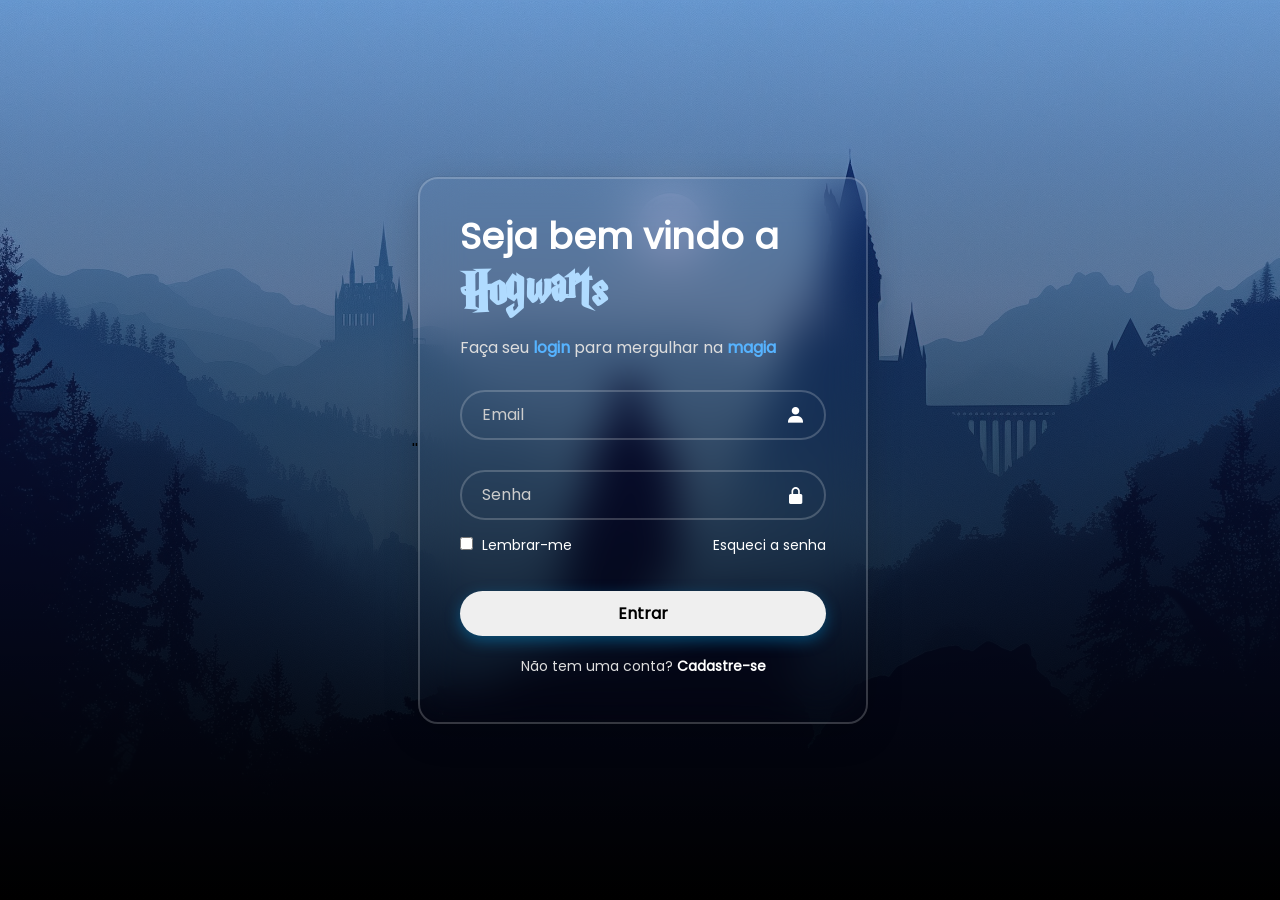
<file: index.html>
<!DOCTYPE html>
<html lang="pt-br">

<head>
    <meta charset="UTF-8">
    <meta name="viewport" content="width=device-width, initial-scale=1.0">
    <title>Login</title>
    <link rel="stylesheet" href="css/style.css">
    <link rel="shortcut icon" href="img/favicon.ico" type="image/x-icon">
    <link href='https://unpkg.com/boxicons@2.1.4/css/boxicons.min.css' rel='stylesheet'>
    <link rel="preconnect" href="https://fonts.googleapis.com">
    <link rel="preconnect" href="https://fonts.gstatic.com" crossorigin>
</head>''

<body>
    <main>
        <form class="container">
            <h1>Seja bem vindo a <span>Hogwarts</span></h1>
            <p>Faça seu <span id="line">login</span> para mergulhar na <span id="light">magia</span></p>

            <div class="box-input">
                <input type="email" placeholder="Email" title="Digite seu email" required>
                <i class="bx bxs-user"></i>
            </div>

            <div class="box-input">
                <input type="password" placeholder="Senha" title="Digite sua senha" required>
                <i class="bx bxs-lock-alt"></i>
            </div>

            <div class="box-password">
                <label>
                    <input type="checkbox">
                    Lembrar-me
                </label>

                <a href="#">Esqueci a senha</a>
            </div>

            <button type="submit" id="login">Entrar</button>

            <div class="box-register">
                <p>Não tem uma conta? <a href="#">Cadastre-se</a></p>
            </div>
        </form>
    </main>
</body>

</html>
</file>
<file: css/style.css>
@font-face {
    font-family: 'Poppins';
    src: url('../fonts/Poppins-Regular.ttf');
}
@font-face {
    font-family: 'HP';
    src: url('../fonts/HARRYP__.TTF');
}

* {
    margin: 0;
    padding: 0;
    box-sizing: border-box;
    font-family: "Poppins", sans-serif;
    user-select: none;
    text-decoration: none;
}

:root {
    --c0: #FFFFFF;
    --c1: #CCCCCC;
    --c2: #ffffff33;
    --c3: #000000;
    --c4: #0000ff33;
    --c5: #1226697e;
    --c6: #DDDDDD;
    --c7: #56b3ff;
    --c8: #b0dbff;
}

body {
    min-height: 100vh;
    background-image: linear-gradient(var(--c4), var(--c3)), url("../img/bg-img.png");
    background-size: cover;
    background-position: center;
    display: flex;
    align-items: center;
    justify-content: center;
}


form.container {
    width: 450px;
    color: var(--c0);
    background-color: transparent;
    backdrop-filter: blur(20px);
    border: 2px solid var(--c2);
    border-radius: 20px;
    padding: 30px 40px;
    box-shadow: rgba(0, 0, 0, 0.16) 0px 10px 36px 0px, rgba(0, 0, 0, 0.06) 0px 0px 0px 1px;

    animation: float 3s backwards infinite;

    & h1 {
        font-size: 36px;
        margin-bottom: 10px;

        & span {
            font-family: "HP", sans-serif;
            font-size: 57px;
            color: var(--c8);

            animation: pulse 3s backwards infinite;
        }
    }

    & p {
        color: var(--c6);

        & span {
            color: var(--c7);
            font-weight: 600;
            transition: .3s;
        }

        & span#line {
            position: relative;

            &:hover {
                color: var(--c0);
            }

            &::after {
                content: '';
                position: absolute;
                width: 100%;
                height: 2px;
                bottom: 0;
                left: 0;
                background-color: var(--c7);
                transform: scaleX(0);
                transform-origin: bottom right;
                transition: transform .3s ease-out;
            }

            &:hover::after {
                transform: scaleX(1);
                transform-origin: bottom left;
            }
        }
        
        & span#light:hover {
            color: var(--c8);
            text-shadow: 0 0 10px var(--c0);
        }
    }

    & div.box-input {
        position: relative;
        width: 100%;
        height: 50px;
        margin: 30px 0;

        & input {
            width: 100%;
            height: 100%;
            background: transparent;
            outline: none;
            color: var(--c0);
            font-size: 16px;
            border: 2px solid var(--c2);
            border-radius: 40px;
            padding: 20px 45px 20px 20px;
        }

        & input::placeholder {
            color: var(--c1);
        }

        & input:hover {
            border-color: var(--c0);
        }

        & input:focus {
            border: 2px solid var(--c0);
        }

        & i {
            position: absolute;
            right: 20px;
            top: 50%;
            transform: translateY(-50%);
            font-size: 20px;
        }
    }

    & div.box-password {
        display: flex;
        justify-content: space-between;
        margin: -15px 0 15px;

        & label input {
            accent-color: var(--c0);
            margin-right: 5px;
            cursor: pointer;
        }
    }

    & div.box-password,
    div.box-register {
        font-size: 14px;

        & a {
            color: var(--c0);
        }

        & a:hover {
            text-decoration: underline;
        }
    }

    & button#login {
        width: 100%;
        padding: 10px 0;
        border-radius: 40px;
        border: none;
        font-size: 16px;
        font-weight: 600;
        cursor: pointer;
        box-shadow: rgba(0, 174, 255, 0.35) 0px 5px 15px;
        margin-top: 20px;
        transition: .5s;
    }

    & button#login:hover {
        background-color: var(--c5);
        border: 2px solid var(--c2);
        transform: scale(0.98);
        color: var(--c0);
        box-shadow: rgba(139, 139, 253, 0.25) 0px 50px 100px -20px, rgba(255, 255, 255, 0.3) 0px 30px 60px -30px, rgba(40, 147, 253, 0.35) 0px -2px 6px 0px;
    }

    & div.box-register {
        text-align: center;
        margin: 20px 0 15px;

        & a {
            font-weight: 600;
        }
    }

    &:hover {
        animation: none;
    }
}

@keyframes float {

    0%,
    100% {
        transform: translate(14px, -10px) rotate(-2deg);
        box-shadow: rgba(0, 0, 0, 0.16) 0px 10px 36px 0px, rgba(255, 255, 255, 0.2) 0px 0px 15px;
    }

    50% {
        transform: translate(18px, -20px) rotate(2deg);
        box-shadow: rgba(0, 0, 0, 0.16) 0px 10px 36px 0px, rgba(255, 255, 255, 0.35) 0px 0px 70px;
    }

    80% {
        transform: translate(14px, 10px) rotate(-2deg);
        box-shadow: rgba(0, 0, 0, 0.16) 0px 10px 36px 0px, rgba(255, 255, 255, 0.3) 0px 0px 40px;
    }
}

@keyframes pulse {
    0%,
    100% {
        text-shadow: 0 0 2px var(--c7);
    }
    
    50% {
        text-shadow: 0 0 10px var(--c7);
    }
}
</file>
